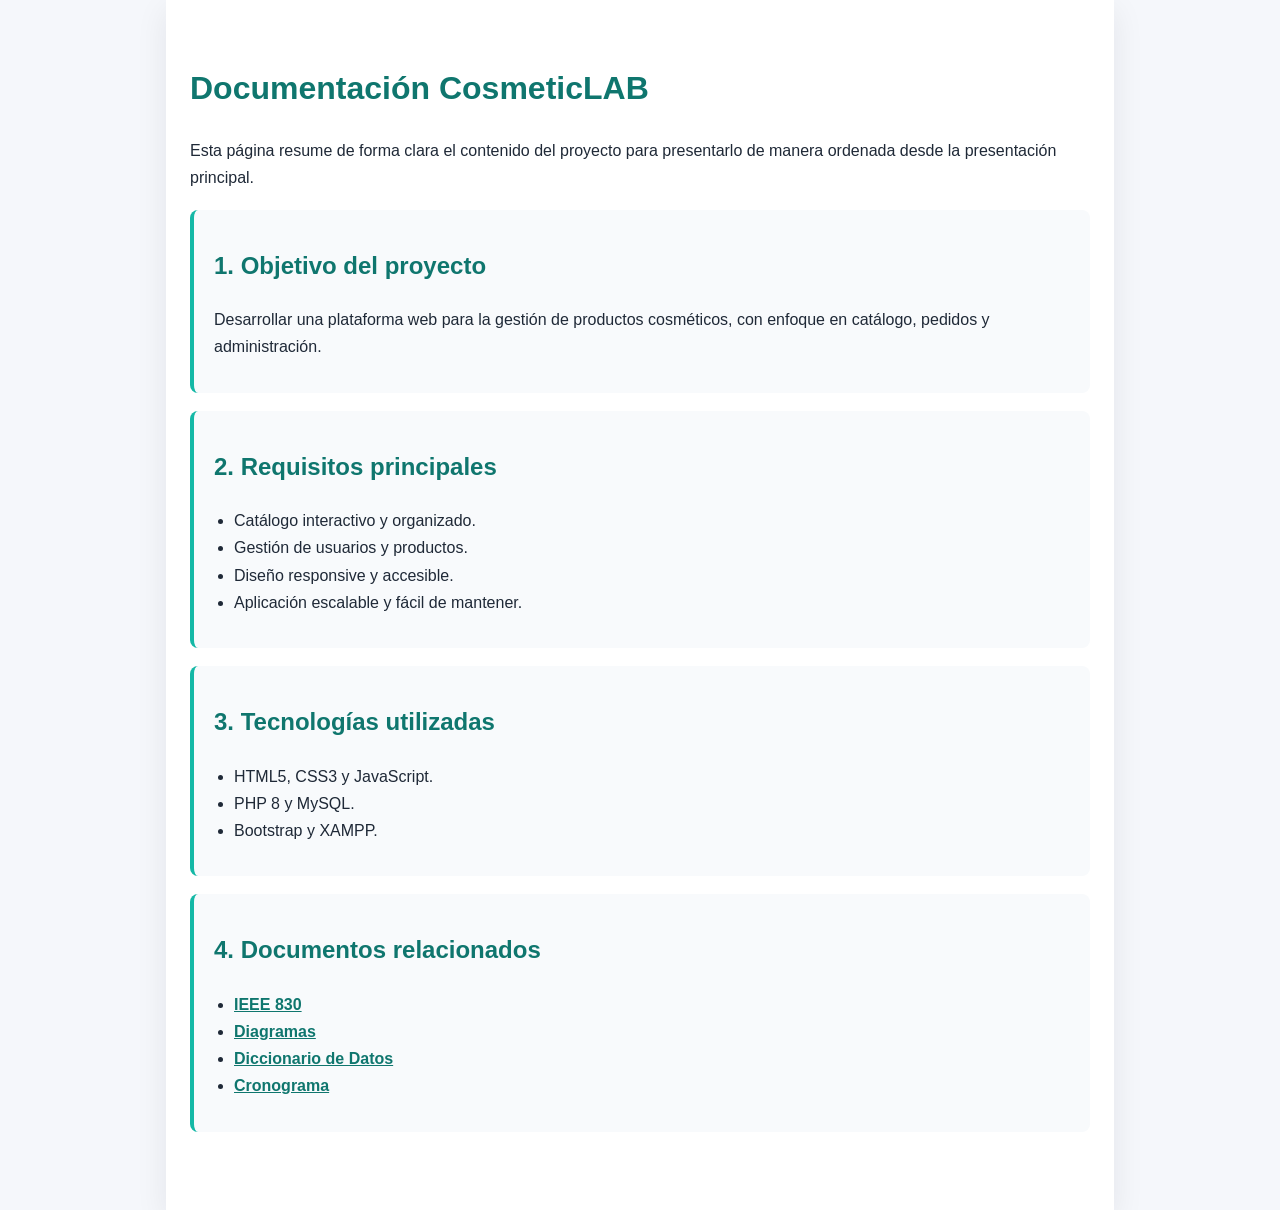
<file: docs/Documento_CosmeticLAB.html>
<!DOCTYPE html>
<html lang="es">
<head>
  <meta charset="UTF-8">
  <meta name="viewport" content="width=device-width, initial-scale=1.0">
  <title>Documentación CosmeticLAB</title>
  <style>
    body {
      font-family: Arial, sans-serif;
      margin: 0;
      background: #f5f7fb;
      color: #1f2937;
      line-height: 1.7;
    }
    .page {
      max-width: 900px;
      margin: 0 auto;
      padding: 40px 24px 60px;
      background: white;
      box-shadow: 0 10px 30px rgba(15, 23, 42, 0.08);
    }
    h1, h2, h3 {
      color: #0f766e;
    }
    .card {
      background: #f8fafc;
      border-left: 4px solid #14b8a6;
      padding: 16px 20px;
      margin: 18px 0;
      border-radius: 8px;
    }
    ul { padding-left: 20px; }
    a { color: #0f766e; font-weight: 600; }
  </style>
</head>
<body>
  <div class="page">
    <h1>Documentación CosmeticLAB</h1>
    <p>Esta página resume de forma clara el contenido del proyecto para presentarlo de manera ordenada desde la presentación principal.</p>

    <div class="card">
      <h2>1. Objetivo del proyecto</h2>
      <p>Desarrollar una plataforma web para la gestión de productos cosméticos, con enfoque en catálogo, pedidos y administración.</p>
    </div>

    <div class="card">
      <h2>2. Requisitos principales</h2>
      <ul>
        <li>Catálogo interactivo y organizado.</li>
        <li>Gestión de usuarios y productos.</li>
        <li>Diseño responsive y accesible.</li>
        <li>Aplicación escalable y fácil de mantener.</li>
      </ul>
    </div>

    <div class="card">
      <h2>3. Tecnologías utilizadas</h2>
      <ul>
        <li>HTML5, CSS3 y JavaScript.</li>
        <li>PHP 8 y MySQL.</li>
        <li>Bootstrap y XAMPP.</li>
      </ul>
    </div>

    <div class="card">
      <h2>4. Documentos relacionados</h2>
      <ul>
        <li><a href="../Documentación Proyecto Formativo/CosmeticLAB_SRS_IEEE830 (2).docx">IEEE 830</a></li>
        <li><a href="../Documentación Proyecto Formativo/DIAGRAMAS CosmeticLAB.docx">Diagramas</a></li>
        <li><a href="../Documentación Proyecto Formativo/DICCIONARIO DE DATOS.docx">Diccionario de Datos</a></li>
        <li><a href="../Documentación Proyecto Formativo/Cronograma de Trabajo y Metodología Scrum.docx">Cronograma</a></li>
      </ul>
    </div>
  </div>
</body>
</html>
</file>
